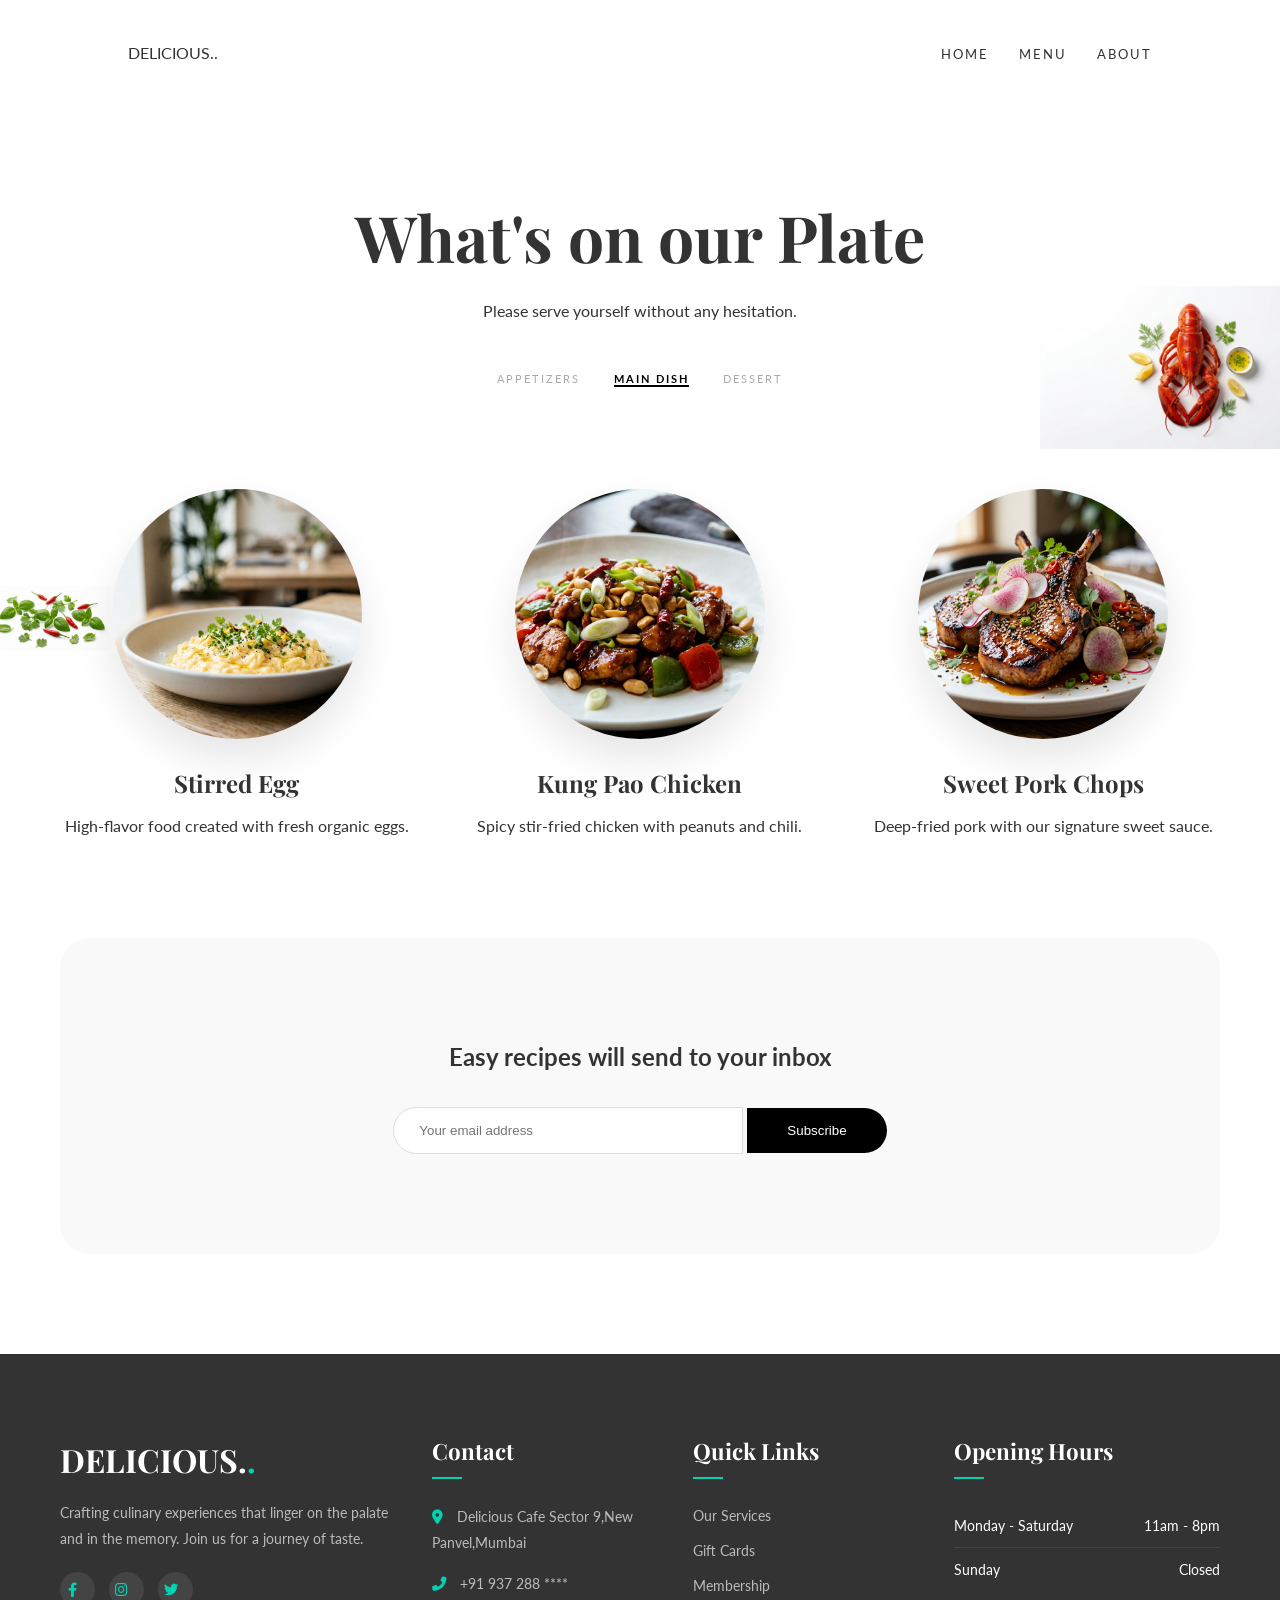
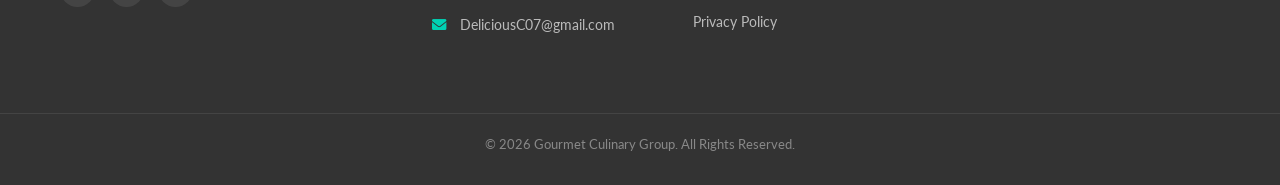
<file: index.html>
<!DOCTYPE html>
<html lang="en">

<head>
    <meta charset="UTF-8">
    <meta name="viewport" content="width=device-width, initial-scale=1.0">
    <title>DELICIOUS Experience | Professional</title>
    <link rel="stylesheet" href="style.css">
    <link
        href="https://fonts.googleapis.com/css2?family=Lato:wght@300;400;700&family=Playfair+Display:wght@400;700&display=swap"
        rel="stylesheet">
    <link rel="stylesheet" href="https://cdnjs.cloudflare.com/ajax/libs/font-awesome/6.0.0/css/all.min.css">
</head>

<body>

    <nav>
        <div class="logo">DELICIOUS<span>..</span></div>
        <ul class="nav-links">
            <li><a href="index.html" class="active">Home</a></li>
            <li><a href="menu.html">Menu</a></li>
            <li><a href="about.html">About</a></li>
        </ul>
    </nav>

    <main class="container">
        <img src="1. The Floating Lobster.png" class="floating-img lobster parallax"
            data-speed="2">
        <img src="2. The Floating Herbs.png" class="floating-img herbs parallax"
            data-speed="-1">

        <section class="hero reveal">
            <h1>What's on our Plate</h1>
            <p class="subtitle">Please serve yourself without any hesitation.</p>
            <div class="categories">
                <span>Appetizers</span>
                <span class="active">Main Dish</span>
                <span>Dessert</span>
            </div>
        </section>

        <section class="food-grid reveal">
            <div class="food-card">
                <div class="circle-img"><img src="3. Dish 1 Stirred Egg.png" alt="Dish 1"></div>
                <h3>Stirred Egg</h3>
                <p>High-flavor food created with fresh organic eggs.</p>
            </div>
            <div class="food-card">
                <div class="circle-img"><img src="4. Dish 2 Kung Pao Chicken.png" alt="Dish 2"></div>
                <h3>Kung Pao Chicken</h3>
                <p>Spicy stir-fried chicken with peanuts and chili.</p>
            </div>
            <div class="food-card">
                <div class="circle-img"><img src="5. Dish 3 Sweet Pork Chops.png" alt="Dish 3"></div>
                <h3>Sweet Pork Chops</h3>
                <p>Deep-fried pork with our signature sweet sauce.</p>
            </div>
        </section>

        <section class="newsletter reveal">
            <h2>Easy recipes will send to your inbox</h2>
            <div class="subscribe-box">
                <input type="email" placeholder="Your email address">
                <button>Subscribe</button>
            </div>
        </section>
    </main>

    <footer class="site-footer">
        <div class="footer-container">
            <div class="footer-col brand">
                <div class="footer-logo">DELICIOUS.<span>.</span></div>
                <p>Crafting culinary experiences that linger on the palate and in the memory. Join us for a journey of
                    taste.</p>
                <div class="social-icons">
                    <a href="#" align="center"><i align="center" class="fab fa-facebook-f"></i></a>
                    <a href="#" align="center"><i align="center" class="fab fa-instagram"></i></a>
                    <a href="#" align="center"><i align="center" class="fab fa-twitter"></i></a>
                </div>
            </div>

            <div class="footer-col">
                <h4>Contact</h4>
                <p><i class="fas fa-map-marker-alt"></i> Delicious Cafe Sector 9,New Panvel,Mumbai</p>
                <p><i class="fas fa-phone-alt"></i> +91 937 288 ****</p>
                <p><i class="fas fa-envelope"></i> DeliciousC07@gmail.com</p>
            </div>

            <div class="footer-col">
                <h4>Quick Links</h4>
                <ul>
                    <li><a href="services.html">Our Services</a></li>
                    <li><a href="gift-cards.html">Gift Cards</a></li>
                    <li><a href="membership.html">Membership</a></li>
                    <li><a href="privacy.html">Privacy Policy</a></li>
                </ul>
            </div>

            <div class="footer-col">
                <h4>Opening Hours</h4>
                <div class="hours-row">
                    <span>Monday - Saturday</span>
                    <span>11am - 8pm</span>
                </div>
                <div class="hours-row">
                    <span>Sunday</span>
                    <span>Closed</span>
                </div>
            </div>
        </div>
        <div class="footer-bottom">
            <p>&copy; 2026 Gourmet Culinary Group. All Rights Reserved.</p>
        </div>
    </footer>

    <script src="script.js"></script>
</body>

</html>
</file>
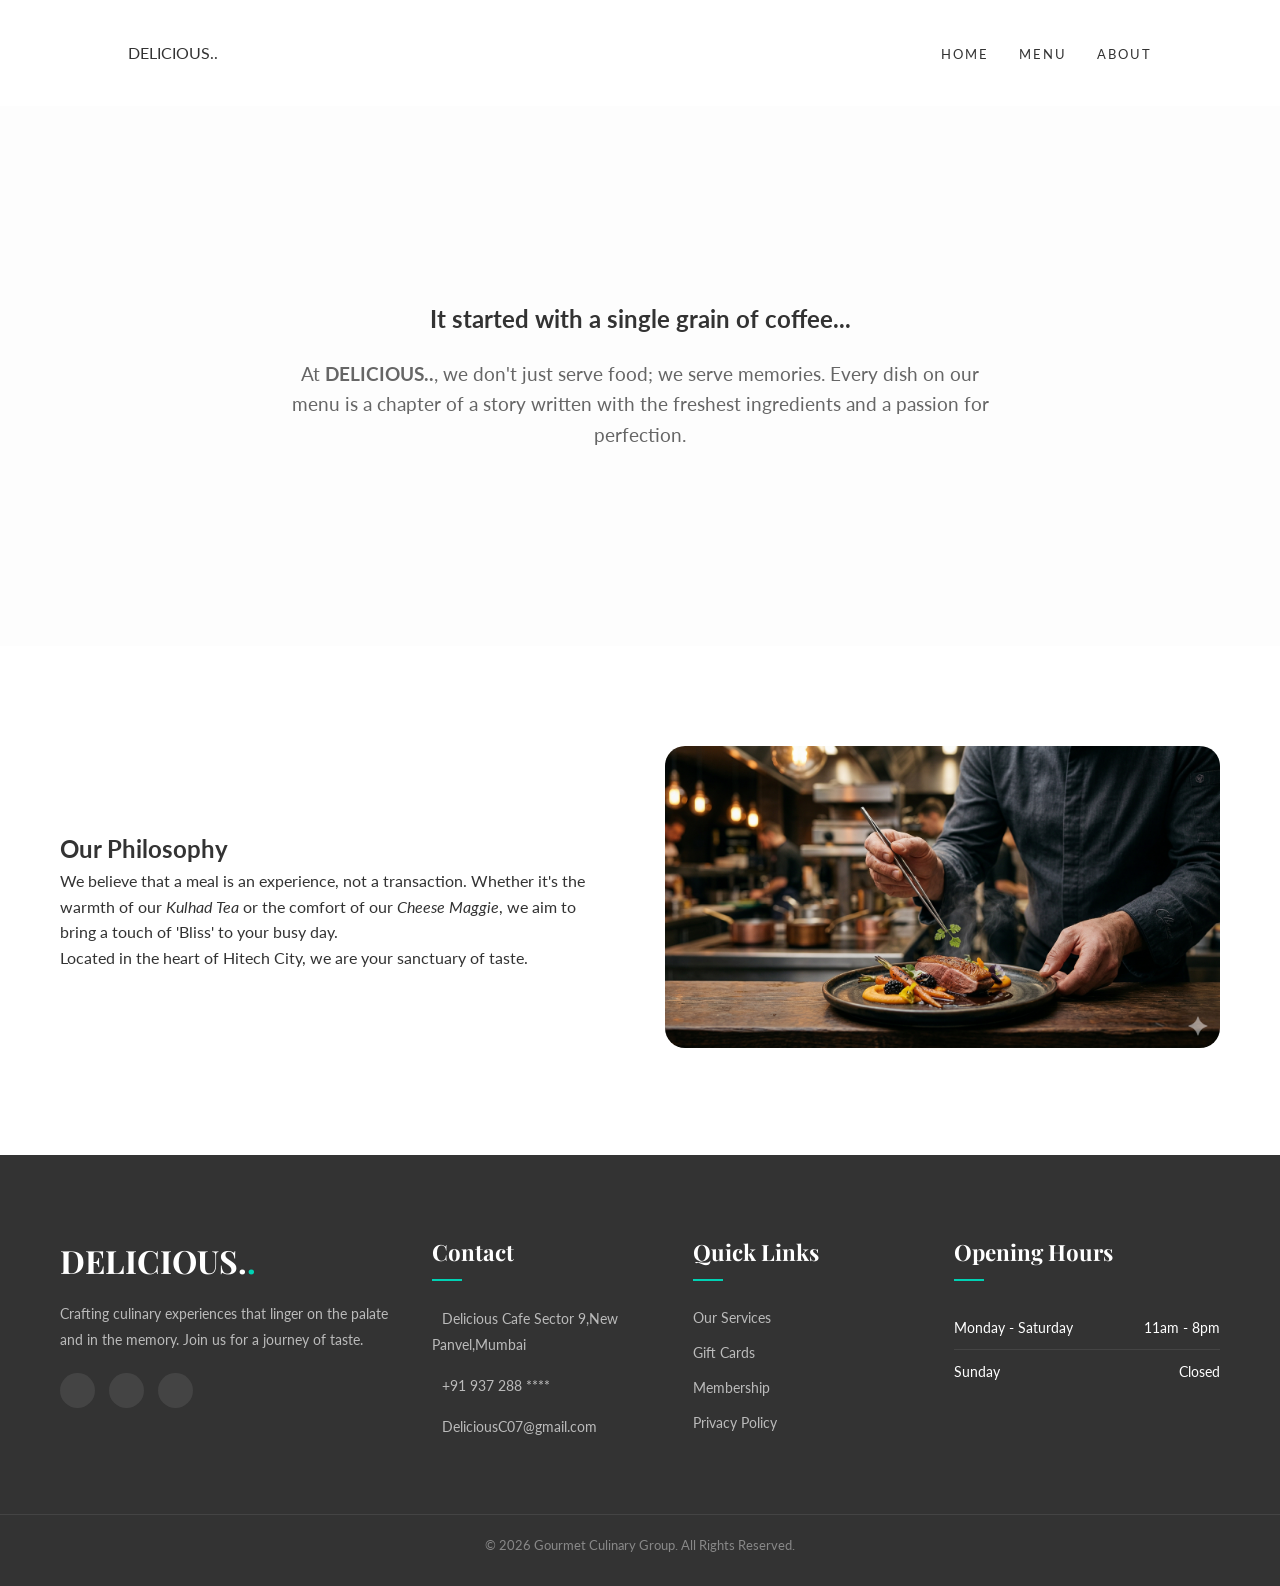
<file: about.html>
<!DOCTYPE html>
<html lang="en">
<head>
    <meta charset="UTF-8">
    <meta name="viewport" content="width=device-width, initial-scale=1.0">
    <title>Our Story | Bliss Café</title>
    <link rel="stylesheet" href="style.css">
    <link href="https://fonts.googleapis.com/css2?family=Playfair+Display:ital,wght@0,700;1,400&family=Lato:wght@300;400&display=swap" rel="stylesheet">
</head>
<body>
    <nav>
        <div class="logo">DELICIOUS<span>..</span></div>
        <ul class="nav-links">
            <li><a href="index.html" class="active">Home</a></li>
            <li><a href="menu.html">Menu</a></li>
            <li><a href="about.html">About</a></li>
        </ul>
    </nav>

    <section class="about-hero">
        <div class="about-content reveal">
            <h1 class="italic">It started with a single grain of coffee...</h1>
            <p>At <strong>DELICIOUS..</strong>, we don't just serve food; we serve memories. Every dish on our menu is a chapter of a story written with the freshest ingredients and a passion for perfection.</p>
        </div>
    </section>

    <section class="story-section container">
        <div class="story-grid">
            <div class="story-text reveal">
                <h2>Our Philosophy</h2>
                <p>We believe that a meal is an experience, not a transaction. Whether it's the warmth of our <em>Kulhad Tea</em> or the comfort of our <em>Cheese Maggie</em>, we aim to bring a touch of 'Bliss' to your busy day.</p>
                <p>Located in the heart of Hitech City, we are your sanctuary of taste.</p>
            </div>
            <div class="story-img reveal">
                <img src="about.png" alt="Chef working">
            </div>
        </div>
    </section>

    <footer class="site-footer">
        <div class="footer-container">
            <div class="footer-col brand">
                <div class="footer-logo">DELICIOUS.<span>.</span></div>
                <p>Crafting culinary experiences that linger on the palate and in the memory. Join us for a journey of
                    taste.</p>
                <div class="social-icons">
                    <a href="#" align="center"><i align="center" class="fab fa-facebook-f"></i></a>
                    <a href="#" align="center"><i align="center" class="fab fa-instagram"></i></a>
                    <a href="#" align="center"><i align="center" class="fab fa-twitter"></i></a>
                </div>
            </div>

            <div class="footer-col">
                <h4>Contact</h4>
                <p><i class="fas fa-map-marker-alt"></i> Delicious Cafe Sector 9,New Panvel,Mumbai</p>
                <p><i class="fas fa-phone-alt"></i> +91 937 288 ****</p>
                <p><i class="fas fa-envelope"></i> DeliciousC07@gmail.com</p>
            </div>

            <div class="footer-col">
                <h4>Quick Links</h4>
                <ul>
                    <li><a href="services.html">Our Services</a></li>
                    <li><a href="gift-cards.html">Gift Cards</a></li>
                    <li><a href="membership.html">Membership</a></li>
                    <li><a href="privacy.html">Privacy Policy</a></li>
                </ul>
            </div>

            <div class="footer-col">
                <h4>Opening Hours</h4>
                <div class="hours-row">
                    <span>Monday - Saturday</span>
                    <span>11am - 8pm</span>
                </div>
                <div class="hours-row">
                    <span>Sunday</span>
                    <span>Closed</span>
                </div>
            </div>
        </div>
        <div class="footer-bottom">
            <p>&copy; 2026 Gourmet Culinary Group. All Rights Reserved.</p>
        </div>
    </footer>

    <script src="script.js"></script>
</body>
</html>
</file>
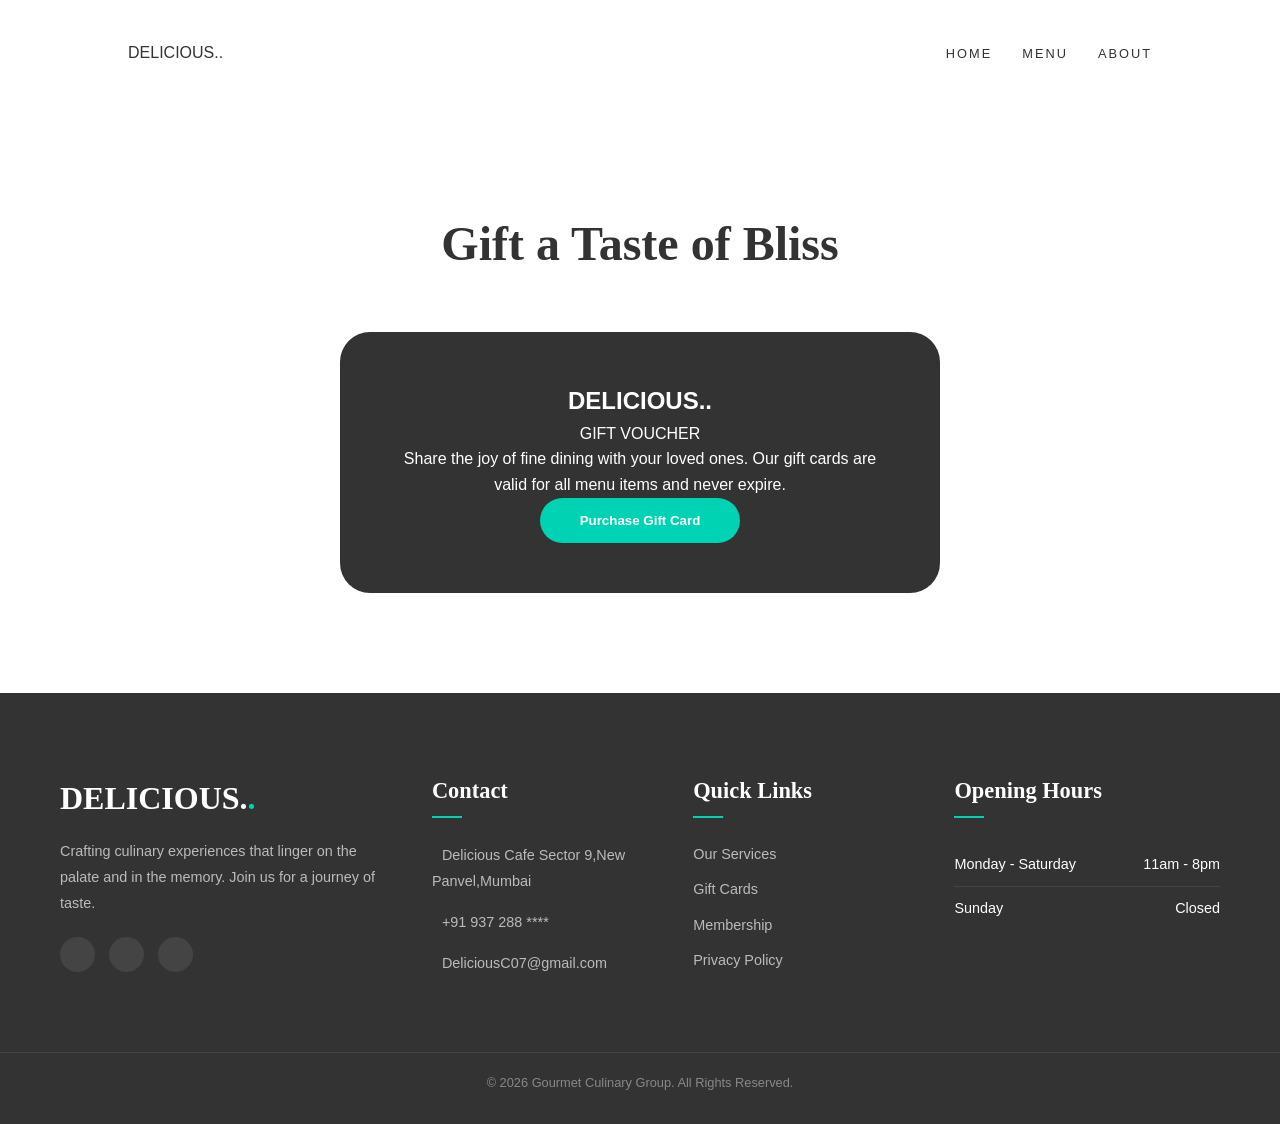
<file: gift-cards.html>
<!DOCTYPE html>
<html lang="en">
<head>
    <meta charset="UTF-8">
    <title>Gift Cards | Delicious Gourmet</title>
    <link rel="stylesheet" href="style.css">
    </head>
<body>
    <nav>
        <div class="logo">DELICIOUS<span>..</span></div>
        <ul class="nav-links">
            <li><a href="index.html" class="active">Home</a></li>
            <li><a href="menu.html">Menu</a></li>
            <li><a href="about.html">About</a></li>
        </ul>
    </nav>

    <main class="container">
        <section class="page-content reveal">
            <h1 class="page-title">Gift a Taste of Bliss</h1>
            <div class="gift-card-display">
                <div class="card-preview">
                    <h2>DELICIOUS<span>..</span></h2>
                    <p>GIFT VOUCHER</p>
                </div>
                <div class="gift-info">
                    <p>Share the joy of fine dining with your loved ones. Our gift cards are valid for all menu items and never expire.</p>
                    <button class="order-btn">Purchase Gift Card</button>
                </div>
            </div>
        </section>
    </main>

    <footer class="site-footer">
        <div class="footer-container">
            <div class="footer-col brand">
                <div class="footer-logo">DELICIOUS.<span>.</span></div>
                <p>Crafting culinary experiences that linger on the palate and in the memory. Join us for a journey of
                    taste.</p>
                <div class="social-icons">
                    <a href="#" align="center"><i align="center" class="fab fa-facebook-f"></i></a>
                    <a href="#" align="center"><i align="center" class="fab fa-instagram"></i></a>
                    <a href="#" align="center"><i align="center" class="fab fa-twitter"></i></a>
                </div>
            </div>

            <div class="footer-col">
                <h4>Contact</h4>
                <p><i class="fas fa-map-marker-alt"></i> Delicious Cafe Sector 9,New Panvel,Mumbai</p>
                <p><i class="fas fa-phone-alt"></i> +91 937 288 ****</p>
                <p><i class="fas fa-envelope"></i> DeliciousC07@gmail.com</p>
            </div>

            <div class="footer-col">
                <h4>Quick Links</h4>
                <ul>
                    <li><a href="services.html">Our Services</a></li>
                    <li><a href="gift-cards.html">Gift Cards</a></li>
                    <li><a href="membership.html">Membership</a></li>
                    <li><a href="privacy.html">Privacy Policy</a></li>
                </ul>
            </div>

            <div class="footer-col">
                <h4>Opening Hours</h4>
                <div class="hours-row">
                    <span>Monday - Saturday</span>
                    <span>11am - 8pm</span>
                </div>
                <div class="hours-row">
                    <span>Sunday</span>
                    <span>Closed</span>
                </div>
            </div>
        </div>
        <div class="footer-bottom">
            <p>&copy; 2026 Gourmet Culinary Group. All Rights Reserved.</p>
        </div>
    </footer>

    <script src="script.js"></script>
</body>
</html>
</file>
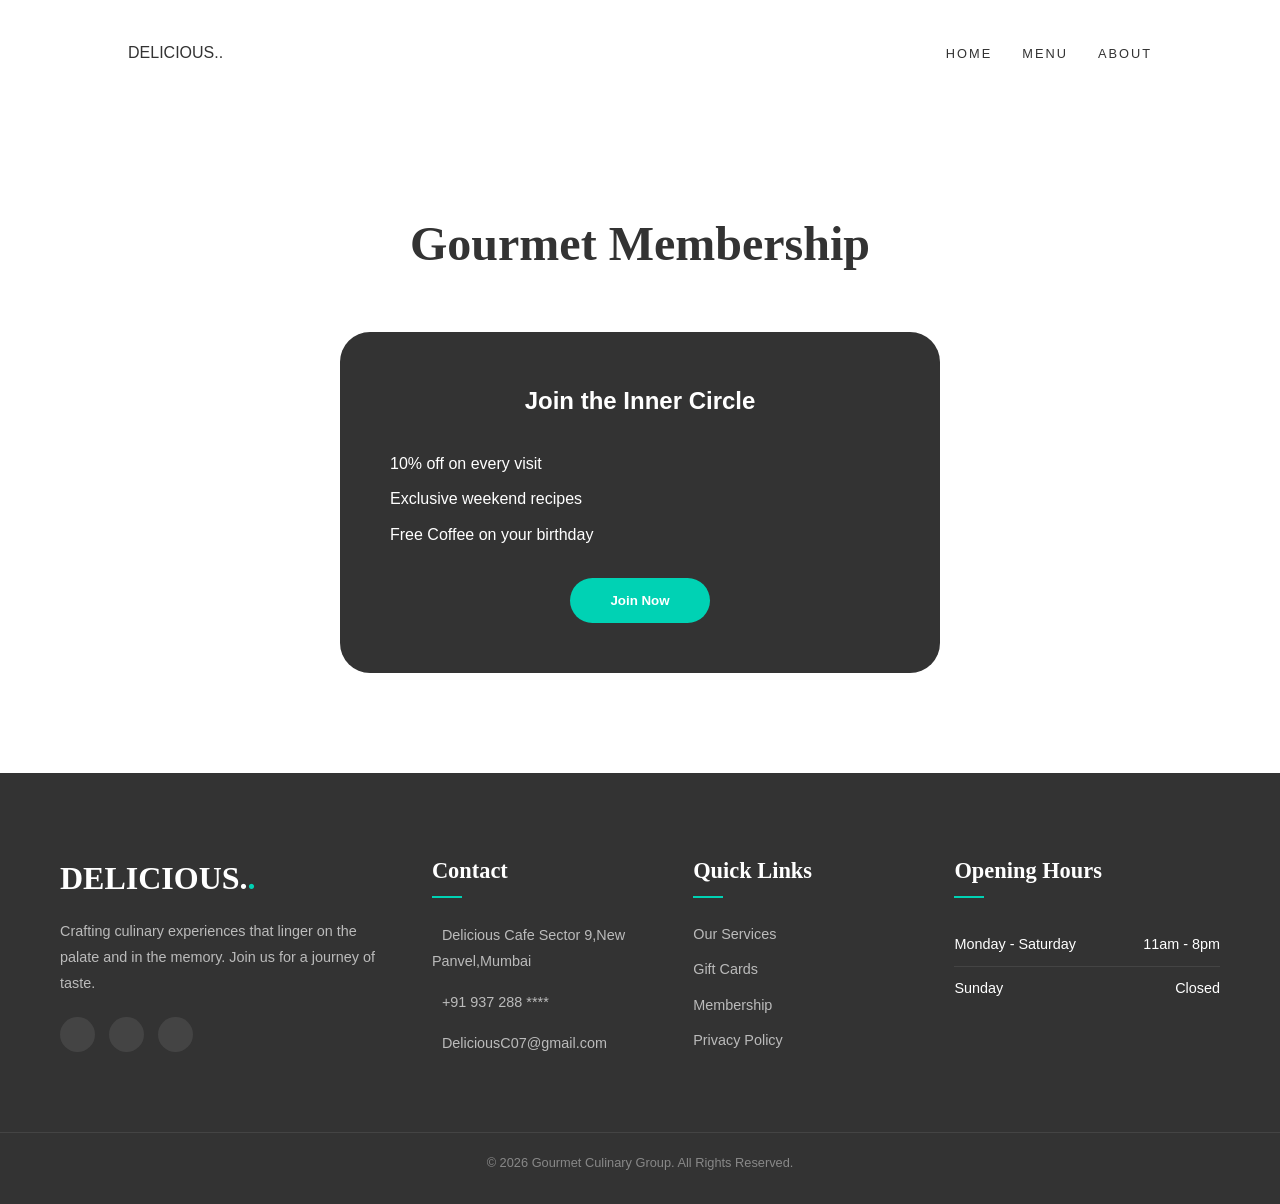
<file: membership.html>
<!DOCTYPE html>
<html lang="en">
<head>
    <meta charset="UTF-8">
    <title>Membership | Delicious Gourmet</title>
    <link rel="stylesheet" href="style.css">
</head>
<body>
    <nav>
        <div class="logo">DELICIOUS<span>..</span></div>
        <ul class="nav-links">
            <li><a href="index.html" class="active">Home</a></li>
            <li><a href="menu.html">Menu</a></li>
            <li><a href="about.html">About</a></li>
        </ul>
    </nav>

    <main class="container">
        <section class="page-content reveal">
            <h1 class="page-title">Gourmet Membership</h1>
            <div class="membership-box">
                <h2>Join the Inner Circle</h2>
                <ul>
                    <li><i class="fas fa-check"></i> 10% off on every visit</li>
                    <li><i class="fas fa-check"></i> Exclusive weekend recipes</li>
                    <li><i class="fas fa-check"></i> Free Coffee on your birthday</li>
                </ul>
                <button class="order-btn">Join Now</button>
            </div>
        </section>
    </main>

    <footer class="site-footer">
        <div class="footer-container">
            <div class="footer-col brand">
                <div class="footer-logo">DELICIOUS.<span>.</span></div>
                <p>Crafting culinary experiences that linger on the palate and in the memory. Join us for a journey of
                    taste.</p>
                <div class="social-icons">
                    <a href="#" align="center"><i align="center" class="fab fa-facebook-f"></i></a>
                    <a href="#" align="center"><i align="center" class="fab fa-instagram"></i></a>
                    <a href="#" align="center"><i align="center" class="fab fa-twitter"></i></a>
                </div>
            </div>

            <div class="footer-col">
                <h4>Contact</h4>
                <p><i class="fas fa-map-marker-alt"></i> Delicious Cafe Sector 9,New Panvel,Mumbai</p>
                <p><i class="fas fa-phone-alt"></i> +91 937 288 ****</p>
                <p><i class="fas fa-envelope"></i> DeliciousC07@gmail.com</p>
            </div>

            <div class="footer-col">
                <h4>Quick Links</h4>
                <ul>
                    <li><a href="services.html">Our Services</a></li>
                    <li><a href="gift-cards.html">Gift Cards</a></li>
                    <li><a href="membership.html">Membership</a></li>
                    <li><a href="privacy.html">Privacy Policy</a></li>
                </ul>
            </div>

            <div class="footer-col">
                <h4>Opening Hours</h4>
                <div class="hours-row">
                    <span>Monday - Saturday</span>
                    <span>11am - 8pm</span>
                </div>
                <div class="hours-row">
                    <span>Sunday</span>
                    <span>Closed</span>
                </div>
            </div>
        </div>
        <div class="footer-bottom">
            <p>&copy; 2026 Gourmet Culinary Group. All Rights Reserved.</p>
        </div>
    </footer>

    <script src="script.js"></script>
</body>
</html>
</file>
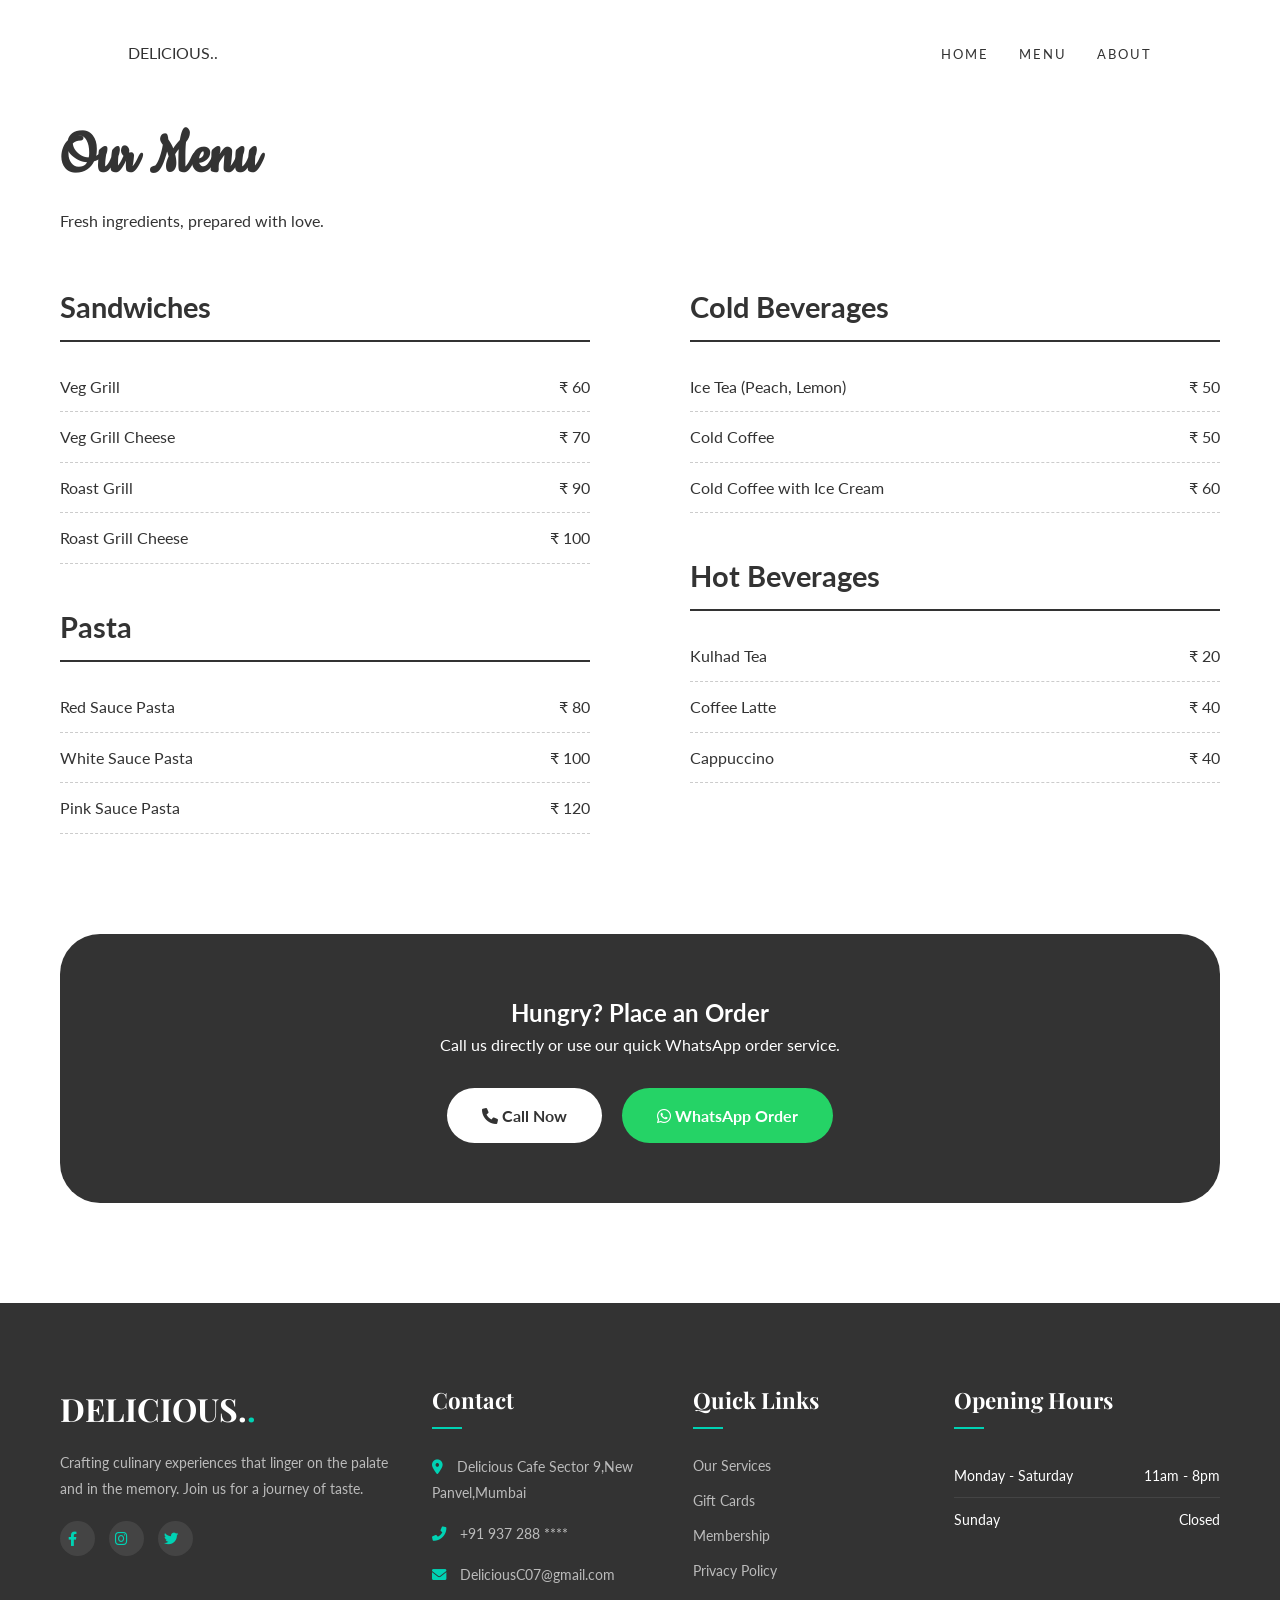
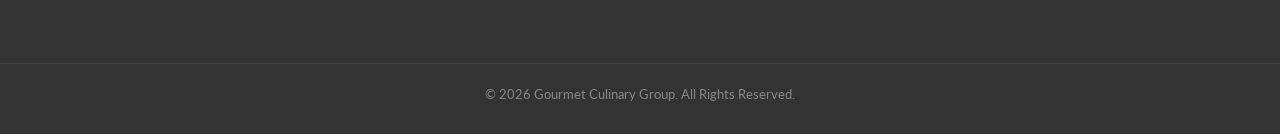
<file: menu.html>
<!DOCTYPE html>
<html lang="en">
<head>
    <meta charset="UTF-8">
    <meta name="viewport" content="width=device-width, initial-scale=1.0">
    <title>Menu | Bliss Café</title>
    <link rel="stylesheet" href="style.css">
    <link href="https://fonts.googleapis.com/css2?family=Lato:wght@300;400;700&family=Playfair+Display:wght@400;700&family=Cookie&display=swap" rel="stylesheet">
    <link rel="stylesheet" href="https://cdnjs.cloudflare.com/ajax/libs/font-awesome/6.0.0/css/all.min.css">
</head>
<body>

    <nav>
        <div class="logo">DELICIOUS<span>..</span></div>
        <ul class="nav-links">
            <li><a href="index.html" class="active">Home</a></li>
            <li><a href="menu.html">Menu</a></li>
            <li><a href="about.html">About</a></li>
        </ul>
    </nav>

    <main class="container">
        <header class="menu-header reveal">
            <h1 class="script-font">Our Menu</h1>
            <p>Fresh ingredients, prepared with love.</p>
        </header>

        <div class="menu-grid reveal">
            <div class="menu-category">
                <h3>Sandwiches</h3>
                <div class="menu-item"><span>Veg Grill</span> <span>₹ 60</span></div>
                <div class="menu-item"><span>Veg Grill Cheese</span> <span>₹ 70</span></div>
                <div class="menu-item"><span>Roast Grill</span> <span>₹ 90</span></div>
                <div class="menu-item"><span>Roast Grill Cheese</span> <span>₹ 100</span></div>

                <h3 class="mt">Pasta</h3>
                <div class="menu-item"><span>Red Sauce Pasta</span> <span>₹ 80</span></div>
                <div class="menu-item"><span>White Sauce Pasta</span> <span>₹ 100</span></div>
                <div class="menu-item"><span>Pink Sauce Pasta</span> <span>₹ 120</span></div>
            </div>

            <div class="menu-category">
                <h3>Cold Beverages</h3>
                <div class="menu-item"><span>Ice Tea (Peach, Lemon)</span> <span>₹ 50</span></div>
                <div class="menu-item"><span>Cold Coffee</span> <span>₹ 50</span></div>
                <div class="menu-item"><span>Cold Coffee with Ice Cream</span> <span>₹ 60</span></div>

                <h3 class="mt">Hot Beverages</h3>
                <div class="menu-item"><span>Kulhad Tea</span> <span>₹ 20</span></div>
                <div class="menu-item"><span>Coffee Latte</span> <span>₹ 40</span></div>
                <div class="menu-item"><span>Cappuccino</span> <span>₹ 40</span></div>
            </div>
        </div>

        <section class="order-section reveal">
            <div class="order-card">
                <h2>Hungry? Place an Order</h2>
                <p>Call us directly or use our quick WhatsApp order service.</p>
                <div class="order-btns">
                    <a href="tel:+919372889465" class="btn-call"><i class="fas fa-phone"></i> Call Now</a>
                    <a href="https://wa.me/919372889465" class="btn-wa"><i class="fab fa-whatsapp"></i> WhatsApp Order</a>
                </div>
            </div>
        </section>
    </main>

    <footer class="site-footer">
        <div class="footer-container">
            <div class="footer-col brand">
                <div class="footer-logo">DELICIOUS.<span>.</span></div>
                <p>Crafting culinary experiences that linger on the palate and in the memory. Join us for a journey of
                    taste.</p>
                <div class="social-icons">
                    <a href="#" align="center"><i align="center" class="fab fa-facebook-f"></i></a>
                    <a href="#" align="center"><i align="center" class="fab fa-instagram"></i></a>
                    <a href="#" align="center"><i align="center" class="fab fa-twitter"></i></a>
                </div>
            </div>

            <div class="footer-col">
                <h4>Contact</h4>
                <p><i class="fas fa-map-marker-alt"></i> Delicious Cafe Sector 9,New Panvel,Mumbai</p>
                <p><i class="fas fa-phone-alt"></i> +91 937 288 ****</p>
                <p><i class="fas fa-envelope"></i> DeliciousC07@gmail.com</p>
            </div>

            <div class="footer-col">
                <h4>Quick Links</h4>
                <ul>
                    <li><a href="services.html">Our Services</a></li>
                    <li><a href="gift-cards.html">Gift Cards</a></li>
                    <li><a href="membership.html">Membership</a></li>
                    <li><a href="privacy.html">Privacy Policy</a></li>
                </ul>
            </div>

            <div class="footer-col">
                <h4>Opening Hours</h4>
                <div class="hours-row">
                    <span>Monday - Saturday</span>
                    <span>11am - 8pm</span>
                </div>
                <div class="hours-row">
                    <span>Sunday</span>
                    <span>Closed</span>
                </div>
            </div>
        </div>
        <div class="footer-bottom">
            <p>&copy; 2026 Gourmet Culinary Group. All Rights Reserved.</p>
        </div>
    </footer>

    <script src="script.js"></script>
</body>
</html>
</file>
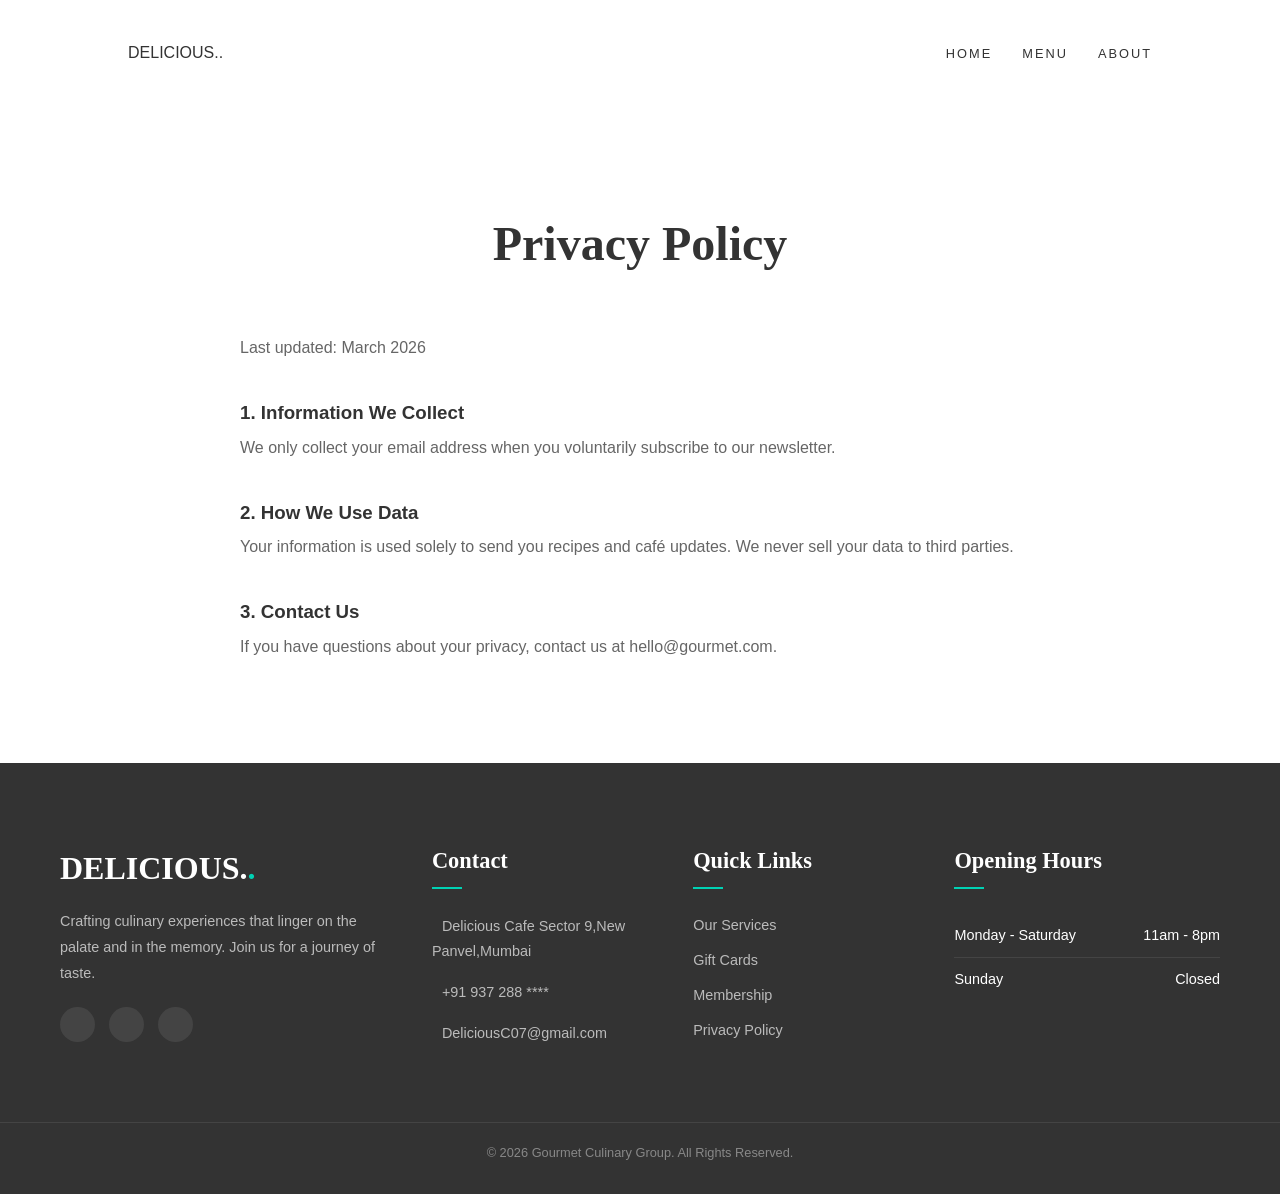
<file: privacy.html>
<!DOCTYPE html>
<html lang="en">
<head>
    <meta charset="UTF-8">
    <title>Privacy Policy | Delicious Gourmet</title>
    <link rel="stylesheet" href="style.css">
</head>
<body>
    <nav>
        <div class="logo">DELICIOUS<span>..</span></div>
        <ul class="nav-links">
            <li><a href="index.html" class="active">Home</a></li>
            <li><a href="menu.html">Menu</a></li>
            <li><a href="about.html">About</a></li>
        </ul>
    </nav>

    <main class="container">
        <section class="page-content reveal">
            <h1 class="page-title">Privacy Policy</h1>
            <div class="legal-text">
                <p>Last updated: March 2026</p>
                <h3>1. Information We Collect</h3>
                <p>We only collect your email address when you voluntarily subscribe to our newsletter.</p>
                <h3>2. How We Use Data</h3>
                <p>Your information is used solely to send you recipes and café updates. We never sell your data to third parties.</p>
                <h3>3. Contact Us</h3>
                <p>If you have questions about your privacy, contact us at hello@gourmet.com.</p>
            </div>
        </section>
    </main>

    <footer class="site-footer">
        <div class="footer-container">
            <div class="footer-col brand">
                <div class="footer-logo">DELICIOUS.<span>.</span></div>
                <p>Crafting culinary experiences that linger on the palate and in the memory. Join us for a journey of
                    taste.</p>
                <div class="social-icons">
                    <a href="#" align="center"><i align="center" class="fab fa-facebook-f"></i></a>
                    <a href="#" align="center"><i align="center" class="fab fa-instagram"></i></a>
                    <a href="#" align="center"><i align="center" class="fab fa-twitter"></i></a>
                </div>
            </div>

            <div class="footer-col">
                <h4>Contact</h4>
                <p><i class="fas fa-map-marker-alt"></i> Delicious Cafe Sector 9,New Panvel,Mumbai</p>
                <p><i class="fas fa-phone-alt"></i> +91 937 288 ****</p>
                <p><i class="fas fa-envelope"></i> DeliciousC07@gmail.com</p>
            </div>

            <div class="footer-col">
                <h4>Quick Links</h4>
                <ul>
                    <li><a href="services.html">Our Services</a></li>
                    <li><a href="gift-cards.html">Gift Cards</a></li>
                    <li><a href="membership.html">Membership</a></li>
                    <li><a href="privacy.html">Privacy Policy</a></li>
                </ul>
            </div>

            <div class="footer-col">
                <h4>Opening Hours</h4>
                <div class="hours-row">
                    <span>Monday - Saturday</span>
                    <span>11am - 8pm</span>
                </div>
                <div class="hours-row">
                    <span>Sunday</span>
                    <span>Closed</span>
                </div>
            </div>
        </div>
        <div class="footer-bottom">
            <p>&copy; 2026 Gourmet Culinary Group. All Rights Reserved.</p>
        </div>
    </footer>

    <script src="script.js"></script>
</body>
</html>
</file>
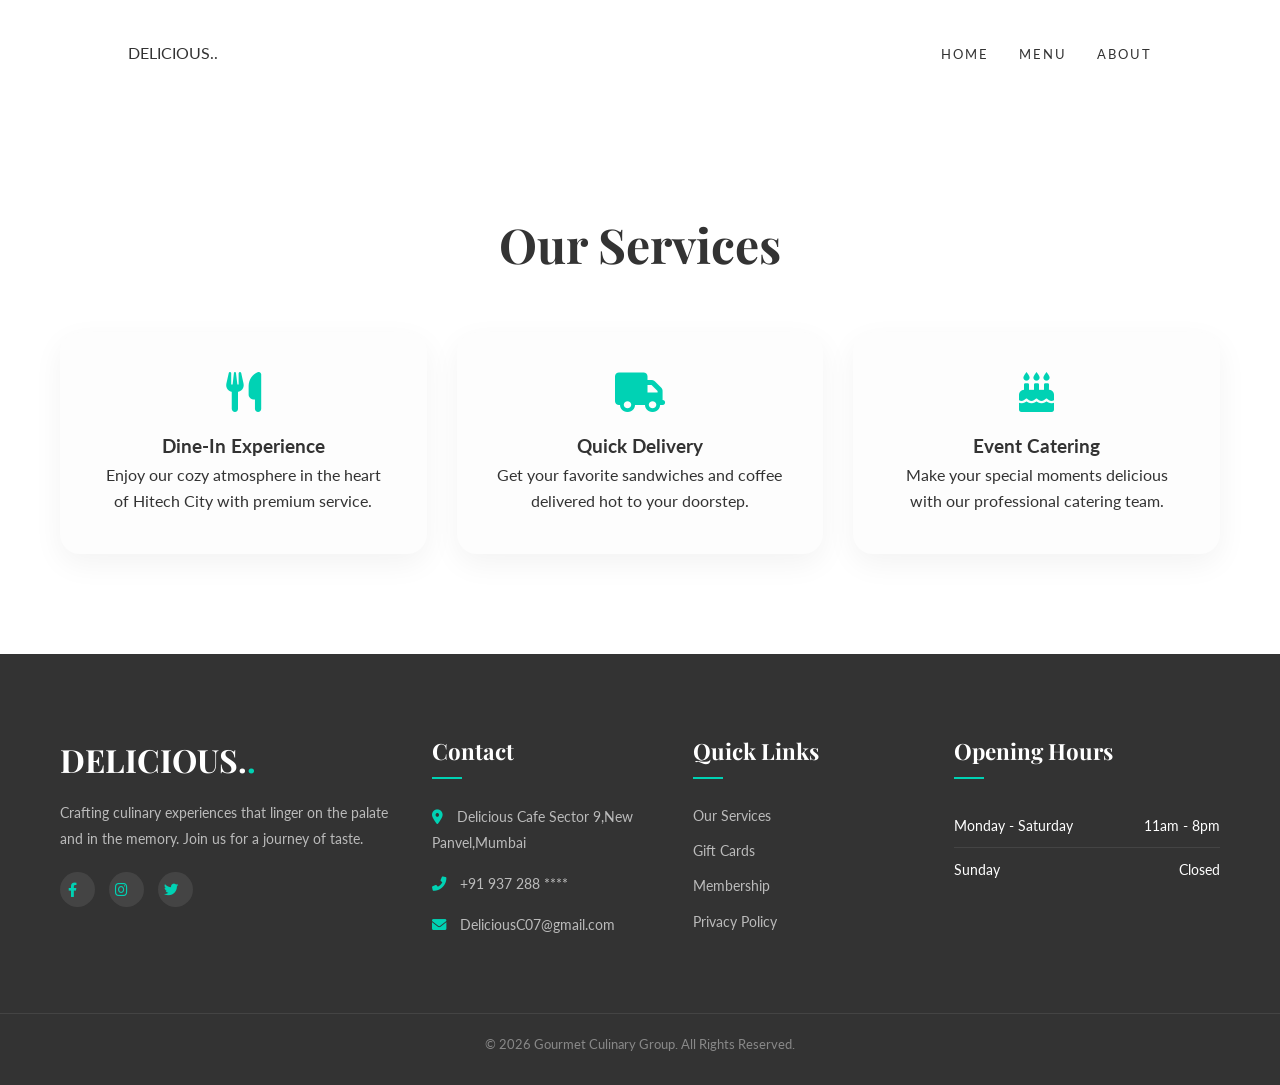
<file: services.html>
<!DOCTYPE html>
<html lang="en">
<head>
    <meta charset="UTF-8">
    <meta name="viewport" content="width=device-width, initial-scale=1.0">
    <title>Our Services | Delicious Gourmet</title>
    <link rel="stylesheet" href="style.css">
    <link href="https://fonts.googleapis.com/css2?family=Lato:wght@300;400;700&family=Playfair+Display:wght@700&display=swap" rel="stylesheet">
    <link rel="stylesheet" href="https://cdnjs.cloudflare.com/ajax/libs/font-awesome/6.0.0/css/all.min.css">
</head>
<body>
    <nav>
        <div class="logo">DELICIOUS<span>..</span></div>
        <ul class="nav-links">
            <li><a href="index.html">Home</a></li>
            <li><a href="menu.html">Menu</a></li>
            <li><a href="about.html">About</a></li>
        </ul>
    </nav>

    <main class="container">
        <section class="page-content reveal">
            <h1 class="page-title">Our Services</h1>
            <div class="services-grid">
                <div class="service-card">
                    <i class="fas fa-utensils"></i>
                    <h3>Dine-In Experience</h3>
                    <p>Enjoy our cozy atmosphere in the heart of Hitech City with premium service.</p>
                </div>
                <div class="service-card">
                    <i class="fas fa-truck"></i>
                    <h3>Quick Delivery</h3>
                    <p>Get your favorite sandwiches and coffee delivered hot to your doorstep.</p>
                </div>
                <div class="service-card">
                    <i class="fas fa-birthday-cake"></i>
                    <h3>Event Catering</h3>
                    <p>Make your special moments delicious with our professional catering team.</p>
                </div>
            </div>
        </section>
    </main>

    <footer class="site-footer">
        <div class="footer-container">
            <div class="footer-col brand">
                <div class="footer-logo">DELICIOUS.<span>.</span></div>
                <p>Crafting culinary experiences that linger on the palate and in the memory. Join us for a journey of
                    taste.</p>
                <div class="social-icons">
                    <a href="#" align="center"><i align="center" class="fab fa-facebook-f"></i></a>
                    <a href="#" align="center"><i align="center" class="fab fa-instagram"></i></a>
                    <a href="#" align="center"><i align="center" class="fab fa-twitter"></i></a>
                </div>
            </div>

            <div class="footer-col">
                <h4>Contact</h4>
                <p><i class="fas fa-map-marker-alt"></i> Delicious Cafe Sector 9,New Panvel,Mumbai</p>
                <p><i class="fas fa-phone-alt"></i> +91 937 288 ****</p>
                <p><i class="fas fa-envelope"></i> DeliciousC07@gmail.com</p>
            </div>

            <div class="footer-col">
                <h4>Quick Links</h4>
                <ul>
                    <li><a href="services.html">Our Services</a></li>
                    <li><a href="gift-cards.html">Gift Cards</a></li>
                    <li><a href="membership.html">Membership</a></li>
                    <li><a href="privacy.html">Privacy Policy</a></li>
                </ul>
            </div>

            <div class="footer-col">
                <h4>Opening Hours</h4>
                <div class="hours-row">
                    <span>Monday - Saturday</span>
                    <span>11am - 8pm</span>
                </div>
                <div class="hours-row">
                    <span>Sunday</span>
                    <span>Closed</span>
                </div>
            </div>
        </div>
        <div class="footer-bottom">
            <p>&copy; 2026 Gourmet Culinary Group. All Rights Reserved.</p>
        </div>
    </footer>

    <script src="script.js"></script>
</body>
</html>
</file>
<file: style.css>
* {
    margin: 0;
    padding: 0;
    box-sizing: border-box;
}

body {
    font-family: 'Lato', sans-serif;
    background-color: #ffffff;
    color: #333;
    overflow-x: hidden;
    line-height: 1.6;
}

.container {
    max-width: 1200px;
    margin: 0 auto;
    padding: 0 20px;
    position: relative;
}

/* Navigation */
nav {
    display: flex;
    justify-content: space-between;
    padding: 40px 10%;
    align-items: center;
}

.nav-links {
    display: flex;
    list-style: none;
}

.nav-links li {
    margin-left: 30px;
}

.nav-links a {
    text-decoration: none;
    color: #333;
    font-size: 0.8rem;
    letter-spacing: 2px;
    text-transform: uppercase;
}

/* Hero */
.hero {
    text-align: center;
    margin: 80px 0;
}

.hero h1 {
    font-family: 'Playfair Display', serif;
    font-size: 4rem;
    margin-bottom: 10px;
}

.categories {
    margin-top: 40px;
}

.categories span {
    margin: 0 15px;
    color: #aaa;
    text-transform: uppercase;
    font-size: 0.7rem;
    letter-spacing: 2px;
    cursor: pointer;
}

.categories span.active {
    color: #000;
    font-weight: bold;
    border-bottom: 2px solid #000;
}

/* Food Grid */
.food-grid {
    display: grid;
    grid-template-columns: repeat(3, 1fr);
    gap: 50px;
    margin: 100px 0;
}

.food-card {
    text-align: center;
}

.circle-img {
    width: 250px;
    height: 250px;
    border-radius: 50%;
    overflow: hidden;
    margin: 0 auto 25px;
    box-shadow: 0 20px 40px rgba(0, 0, 0, 0.1);
}

.circle-img img {
    width: 100%;
    height: 100%;
    object-fit: cover;
}

.food-card h3 {
    font-family: 'Playfair Display', serif;
    font-size: 1.5rem;
    margin-bottom: 10px;
}

/* Floating Elements */
.floating-img {
    position: absolute;
    z-index: -1;
    pointer-events: none;
}

.lobster {
    top: 100px;
    right: -100px;
    width: 300px;
}

.herbs {
    top: 400px;
    left: -50px;
    width: 120px;
}

/* Newsletter */
.newsletter {
    background: #f9f9f9;
    padding: 100px 20px;
    text-align: center;
    border-radius: 30px;
    margin-bottom: 100px;
}

.subscribe-box {
    margin-top: 30px;
}

.subscribe-box input {
    padding: 15px 25px;
    width: 350px;
    border: 1px solid #ddd;
    border-radius: 30px 0 0 30px;
    outline: none;
}

.subscribe-box button {
    padding: 15px 40px;
    background: #000;
    color: #fff;
    border: none;
    border-radius: 0 30px 30px 0;
    cursor: pointer;
}

/* --- ANIMATION CORE --- */
.reveal {
    opacity: 0;
    transform: translateY(80px);
    transition: all 1.5s cubic-bezier(0.17, 0.55, 0.55, 1);
}

.reveal.active {
    opacity: 1;
    transform: translateY(0);
}

/* Staggered effect for cards */
.food-card {
    opacity: 0;
    transform: translateY(40px);
    transition: all 1s ease-out;
}

.reveal.active .food-card:nth-child(1) {
    transition-delay: 0.3s;
    opacity: 1;
    transform: translateY(0);
}

.reveal.active .food-card:nth-child(2) {
    transition-delay: 0.6s;
    opacity: 1;
    transform: translateY(0);
}

.reveal.active .food-card:nth-child(3) {
    transition-delay: 0.9s;
    opacity: 1;
    transform: translateY(0);
}

/* ... Previous Styles stay the same ... */

/* PROFESSIONAL FOOTER STYLES */
.site-footer {
    background-color: #333333;
    /* Dark background from reference */
    color: #ffffff;
    padding: 80px 0 30px;
    font-size: 0.9rem;
}

.footer-container {
    max-width: 1200px;
    margin: 0 auto;
    padding: 0 20px;
    display: grid;
    grid-template-columns: 1.5fr 1fr 1fr 1.2fr;
    gap: 40px;
}

.footer-col h4 {
    font-family: 'Playfair Display', serif;
    font-size: 1.4rem;
    margin-bottom: 25px;
    position: relative;
    padding-bottom: 10px;
}

/* Subtle line under headings */
.footer-col h4::after {
    content: '';
    position: absolute;
    left: 0;
    bottom: 0;
    width: 30px;
    height: 2px;
    background-color: #00d2b4;
    /* Professional Teal accent */
}

.footer-logo {
    font-size: 2rem;
    font-family: 'Playfair Display', serif;
    font-weight: bold;
    margin-bottom: 15px;
}

.footer-logo span {
    color: #00d2b4;
}

.footer-col p {
    color: #bbbbbb;
    line-height: 1.8;
    margin-bottom: 15px;
}

.footer-col i {
    margin-right: 10px;
    color: #00d2b4;
}

.footer-col ul {
    list-style: none;
}

.footer-col ul li {
    margin-bottom: 12px;
}

.footer-col ul li a {
    color: #bbbbbb;
    text-decoration: none;
    transition: 0.3s;
}

.footer-col ul li a:hover {
    color: #00d2b4;
    padding-left: 5px;
}

/* Hours specific styling */
.hours-row {
    display: flex;
    justify-content: space-between;
    padding: 10px 0;
    border-bottom: 1px solid #444;
}

.hours-row:last-child {
    border-bottom: none;
}

/* Social Icons */
.social-icons {
    margin-top: 20px;
}

.social-icons a {
    display: inline-block;
    width: 35px;
    height: 35px;
    background: #444;
    color: white;
    text-align: center;
    line-height: 35px;
    border-radius: 50%;
    margin-right: 10px;
    transition: 0.3s;
}

.social-icons a:hover {
    background: #00d2b4;
    transform: translateY(-3px);
}

.footer-bottom {
    text-align: center;
    margin-top: 60px;
    padding-top: 20px;
    border-top: 1px solid #444;
    color: #888;
    font-size: 0.8rem;
}

/* Responsive Footer */
@media (max-width: 768px) {
    .footer-container {
        grid-template-columns: 1fr;
        text-align: center;
    }

    .footer-col h4::after {
        left: 50%;
        transform: translateX(-50%);
    }

    .hours-row {
        justify-content: space-around;
    }
}

/* Shared Nav Fix */
.active-link {
    color: #00d2b4 !important;
    font-weight: bold;
}

/* Menu Specifics */
.script-font {
    font-family: 'Cookie', cursive;
    font-size: 4rem;
    color: #333;
}

.menu-grid {
    display: grid;
    grid-template-columns: 1fr 1fr;
    gap: 100px;
    margin: 50px 0;
}

.menu-category h3 {
    border-bottom: 2px solid #333;
    padding-bottom: 10px;
    margin-bottom: 20px;
    font-size: 1.8rem;
}

.mt {
    margin-top: 40px;
}

.menu-item {
    display: flex;
    justify-content: space-between;
    padding: 12px 0;
    border-bottom: 1px dashed #ccc;
    transition: 0.3s;
}

.menu-item:hover {
    color: #00d2b4;
    padding-left: 10px;
    cursor: default;
}

/* Order Section */
.order-section {
    margin: 100px 0;
    text-align: center;
}

.order-card {
    background: #333;
    color: white;
    padding: 60px;
    border-radius: 40px;
}

.order-btns {
    margin-top: 30px;
    display: flex;
    justify-content: center;
    gap: 20px;
}

.order-btns a {
    text-decoration: none;
    padding: 15px 35px;
    border-radius: 30px;
    font-weight: bold;
    transition: 0.3s;
}

.btn-call {
    background: white;
    color: #333;
}

.btn-wa {
    background: #25d366;
    color: white;
}

/* About Page Hero */
.about-hero {
    height: 60vh;
    display: flex;
    align-items: center;
    justify-content: center;
    text-align: center;
    background: #fdfdfd;
}

.about-content p {
    max-width: 700px;
    font-size: 1.2rem;
    color: #666;
    margin-top: 20px;
}

.story-grid {
    display: grid;
    grid-template-columns: 1fr 1fr;
    gap: 50px;
    align-items: center;
    margin: 100px 0;
}

.story-img img {
    width: 100%;
    border-radius: 20px;
}

/* Page Layouts */
.page-content {
    padding: 100px 0;
    text-align: center;
}

.page-title {
    font-family: 'Playfair Display', serif;
    font-size: 3rem;
    margin-bottom: 50px;
}

/* Services */
.services-grid {
    display: grid;
    grid-template-columns: repeat(3, 1fr);
    gap: 30px;
}

.service-card {
    padding: 40px;
    background: #fdfdfd;
    border-radius: 20px;
    box-shadow: 0 10px 30px rgba(0, 0, 0, 0.05);
    transition: 0.3s;
}

.service-card i {
    font-size: 2.5rem;
    color: #00d2b4;
    margin-bottom: 20px;
}

.service-card:hover {
    transform: translateY(-10px);
}

/* Legal & Text Styles */
.legal-text {
    max-width: 800px;
    margin: 0 auto;
    text-align: left;
    line-height: 2;
    color: #666;
}

.legal-text h3 {
    color: #333;
    margin-top: 30px;
}

/* Membership & Gift Cards */
.membership-box,
.gift-card-display {
    max-width: 600px;
    margin: 0 auto;
    padding: 50px;
    background: #333;
    color: white;
    border-radius: 30px;
}

.membership-box ul {
    list-style: none;
    margin: 30px 0;
    text-align: left;
}

.membership-box li {
    margin: 10px 0;
}

.order-btn {
    padding: 15px 40px;
    background: #00d2b4;
    color: white;
    border: none;
    border-radius: 30px;
    cursor: pointer;
    font-weight: bold;
}
</file>
